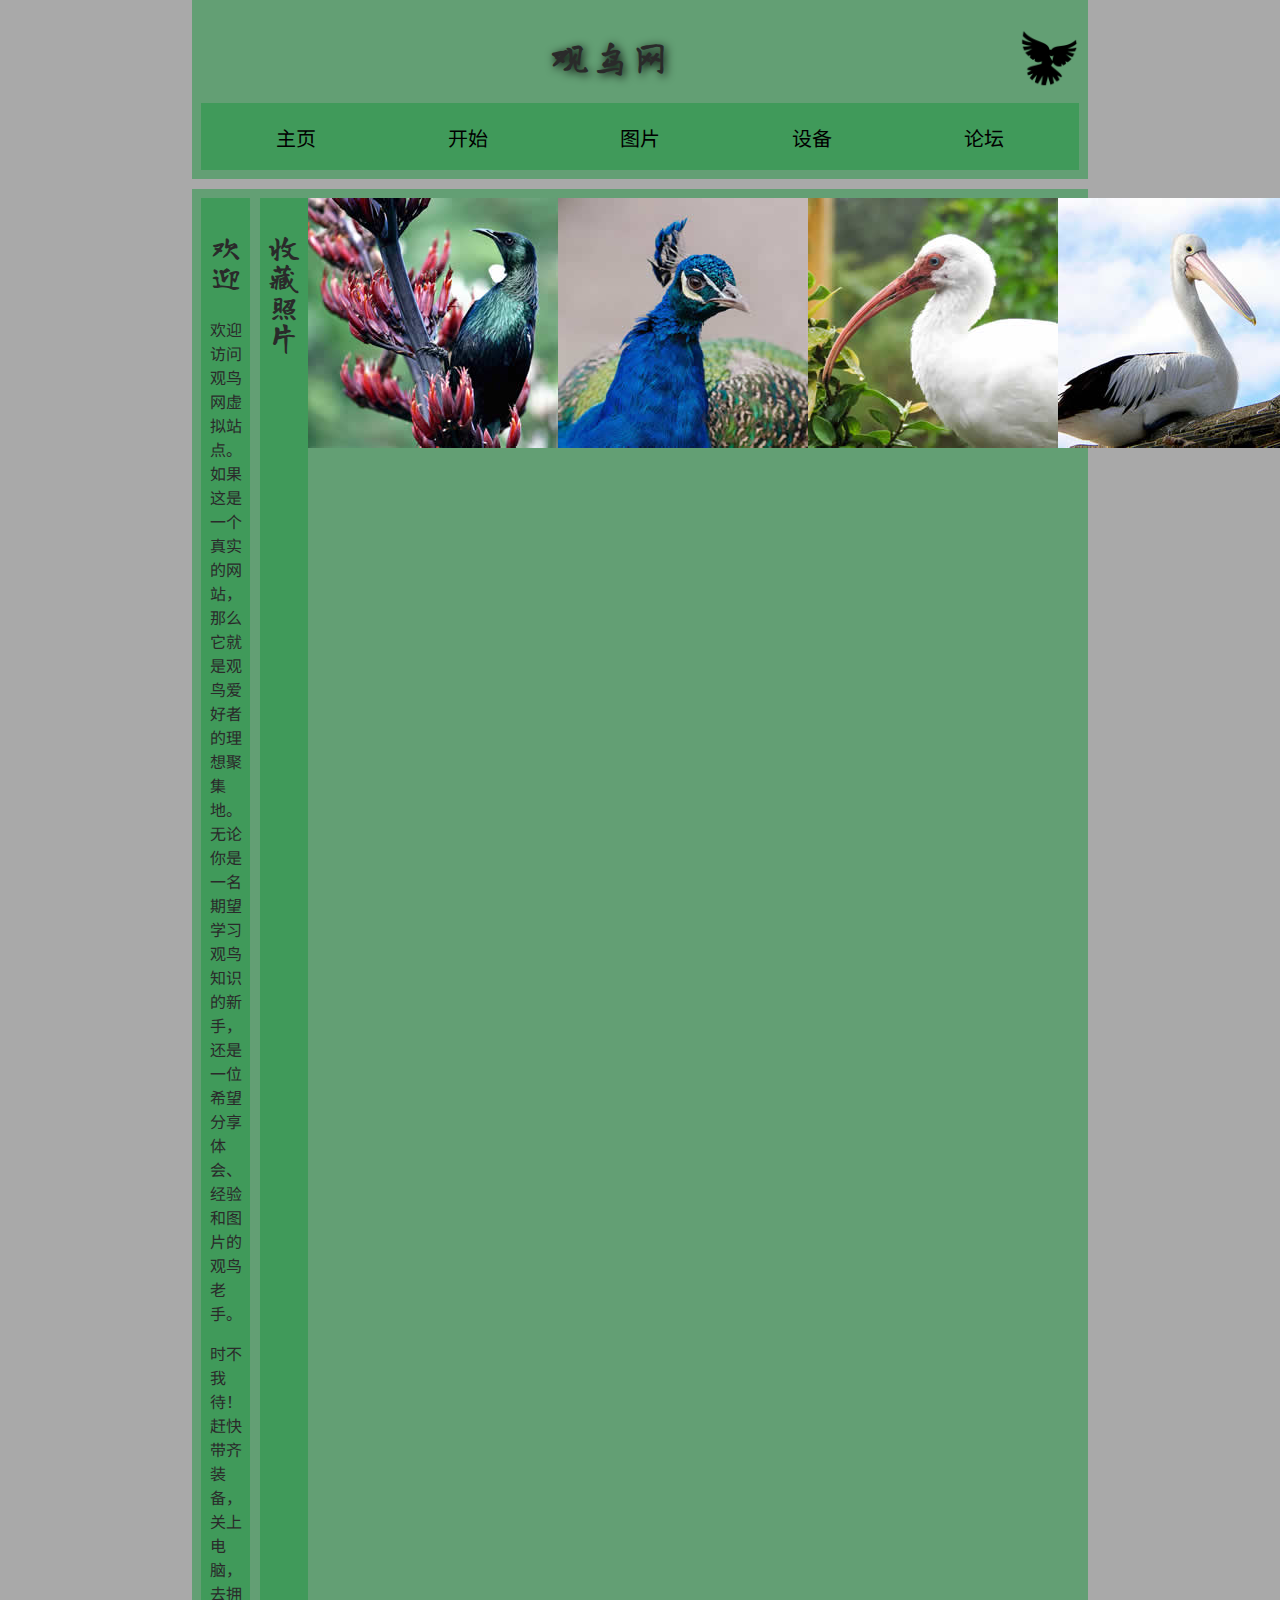
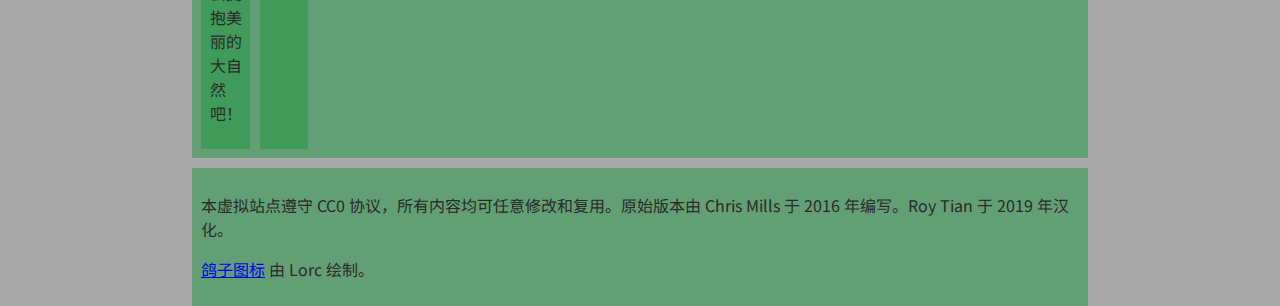
<file: 02_Structuring-a-page-of-content/index.html>
<!DOCTYPE html>
<html>
  <head>
    <meta charset="utf-8">
    <title>观鸟网</title>
    <link href="style.css" rel="stylesheet">
    <link href="https://fonts.googleapis.com/css?family=Long+Cang|Noto+Sans+SC:300" rel="stylesheet">

    <!--[if lt IE 9]>
      <script src="https://cdnjs.cloudflare.com/ajax/libs/html5shiv/3.7.3/html5shiv.js"></script>
    <![endif]-->
  </head>

  <body>
<header>
    <h1>观鸟网</h1>
    <img src="images/dove.png" alt="一张鸽子剪影图片">

<nav>
    <ul>
      <li><span>主页</span></li>
      <li><a href="#">开始</a></li>
      <li><a href="#">图片</a></li>
      <li><a href="#">设备</a></li>
      <li><a href="#">论坛</a></li>
    </ul></nav>
  </header>
<main><article>
      <h2>欢迎</h2>

      <p>欢迎访问观鸟网虚拟站点。如果这是一个真实的网站，那么它就是观鸟爱好者的理想聚集地。无论你是一名期望学习观鸟知识的新手，还是一位希望分享体会、经验和图片的观鸟老手。</p>
      <p>时不我待！赶快带齐装备，关上电脑，去拥抱美丽的大自然吧！</p></article>
<aside>
      <h2>收藏照片</h2></aside>

      <a href="images/favorite-1.jpg"><img src="images/favorite-1_th.jpg" alt="一只体型小巧的鸟，羽毛蓝绿色，爪黑白相间，黑色的喙细且锋利。点击缩略图查看完整照片。"></a>
      <a href="images/favorite-2.jpg"><img src="images/favorite-2_th.jpg" alt="一只美丽的孔雀的上半身图片，它的颈上覆盖蓝色的羽毛，有浅色的喙和蓝色的冠。点击缩略图查看完整照片。"></a>
      <a href="images/favorite-3.jpg"><img src="images/favorite-3_th.jpg" alt="一只大鸟的上半身图片，羽毛白色，浅色的喙细长而弯曲。点击缩略图查看完整照片。"></a>
      <a href="images/favorite-4.jpg"><img src="images/favorite-4_th.jpg" alt="一只成年鹈鹕，羽毛大多为白色，背部和腹部有少许黑色羽毛，又长又直的喙呈黄色，喙的下方有一个喉囊可以暂时储存食物。点击缩略图查看完整照片。"></a>
    </aside>
    </main>
    <footer>
      <p>本虚拟站点遵守 CC0 协议，所有内容均可任意修改和复用。原始版本由 Chris Mills 于 2016 年编写。Roy Tian 于 2019 年汉化。</p>
      <p><a href="http://game-icons.net/lorc/originals/dove.html">鸽子图标</a> 由 Lorc 绘制。</p>
    </footer>

</body>
</html>
</file>
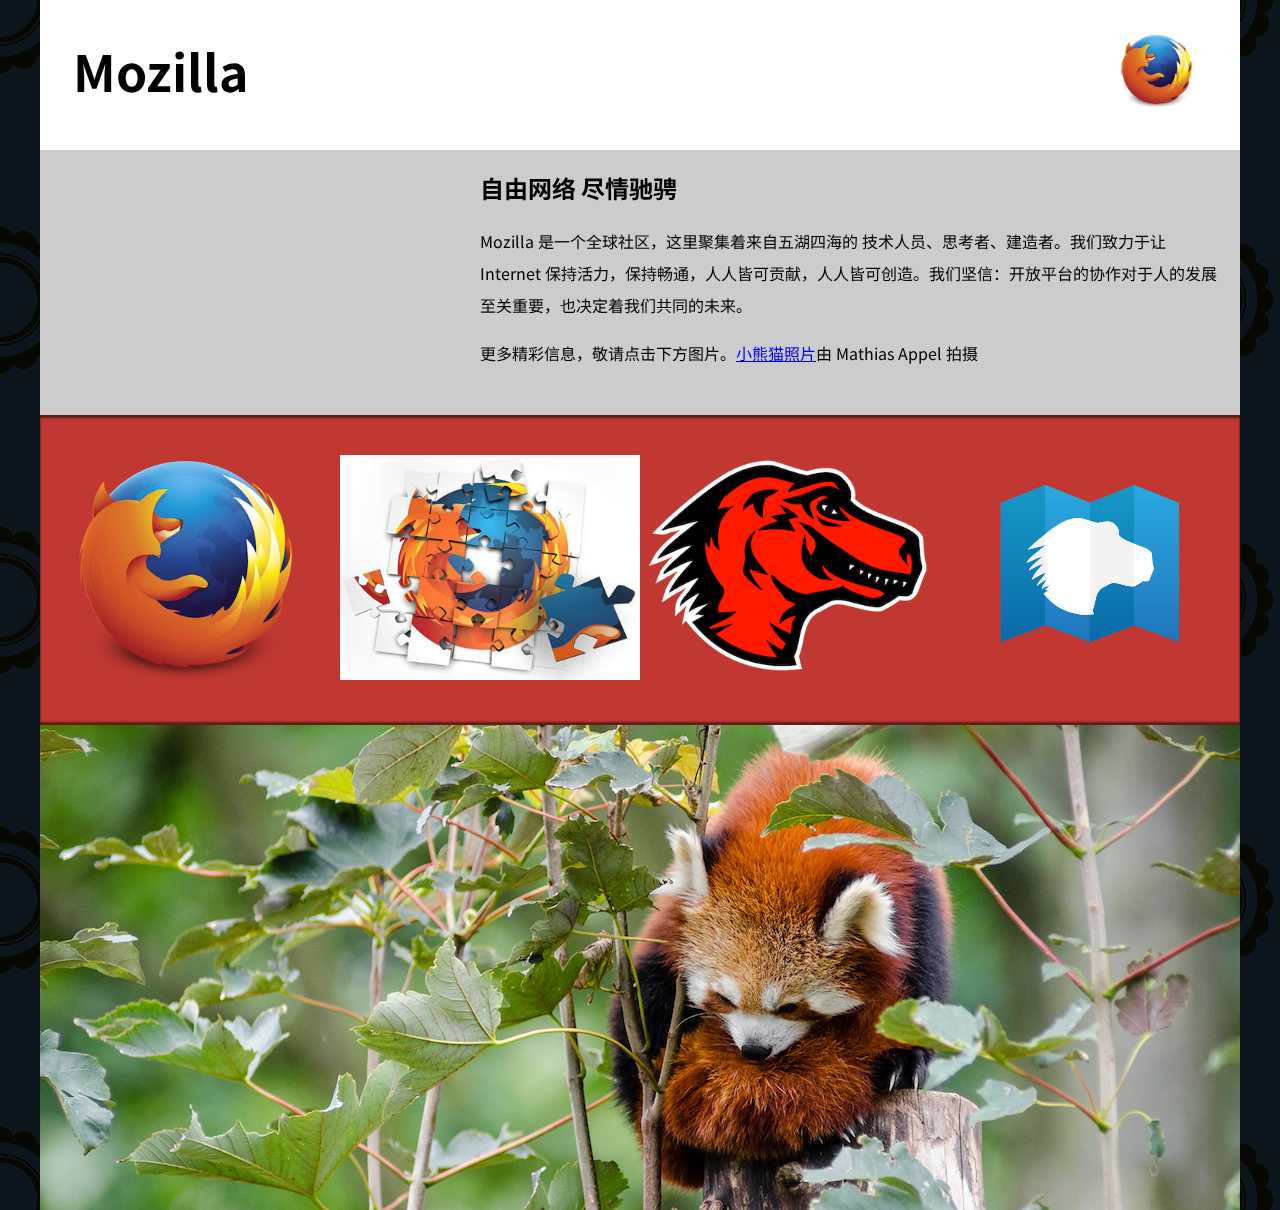
<file: 03_Mozilla-splash-page/index.html>
<!DOCTYPE html>
<html>
  <head>
    <meta charset="utf-8">
    <meta name="viewport" content="width=device-width">
    <title>Mozilla 宣传主页</title>
    <link href="https://fonts.googleapis.com/css?family=Noto+Sans+SC:400,700" rel="stylesheet">
    <link href="style.css" rel="stylesheet">
  </head>
  <body>
    <header>
      <h1>Mozilla</h1>
      <!-- 插入 <img> 元素，链接至较小的 Firefox 标志。 -->
<img src="images/firefox_logo120.png" alt="firefox_logo">
    </header>

    <main>
      <article>
        <!-- 插入来自 Bilibili 的 <iframe> 元素 -->
          <iframe src="//player.bilibili.com/player.html?aid=3303261&bvid=BV1rs411d7hC&cid=5221343&page=2" scrolling="no" border="0" frameborder="no" framespacing="0" allowfullscreen="true" width="400" height="225"> </iframe>

        <h2>自由网络 尽情驰骋</h2>

        <p>Mozilla 是一个全球社区，这里聚集着来自五湖四海的 技术人员、思考者、建造者。我们致力于让 Internet 保持活力，保持畅通，人人皆可贡献，人人皆可创造。我们坚信：开放平台的协作对于人的发展至关重要，也决定着我们共同的未来。</p>

        <p>更多精彩信息，敬请点击下方图片。<a href="https://www.flickr.com/photos/mathiasappel/21675551065/">小熊猫照片</a>由 Mathias Appel 拍摄</p>
      </article>

      <div class="further-info">
        <!-- 插入包含 srcsets 和 sizes 属性的图像 -->
        <a href="https://www.mozilla.org/zh-CN/firefox/new/">
          <img
          srcset="images/firefox_logo120.png 120w, images/firefox_logo400.png  400w"
          sizes="(max-width: 500px) 120px,
          400px"
          src="images/firefox_logo400.png">
        </a>
        <a href="https://www.mozilla.org/">
         
          <picture>
            <source media="(min-width:500px)" srcset="images/firefox-addons400.jpg">
            <source media="(max-width: 499px)" srcset="images/firefox-addons120.jpg">
            <img src="images/firefox-addons400.jpg" alt="second">
          </picture>
        </a>
        <a href="https://addons.mozilla.org/">
          <img
          srcset="images/mozilla-dinosaur-head120.png 120w,
          images/mozilla-dinosaur-head400.png  400w"
          sizes="(max-width: 500px) 120px, 400px"
          src="mozilla-dinosaur-head400.png">
        </a>
        <a href="https://developer.mozilla.org/zh-CN/">
          <img src="images/mdn.svg" alt="MDN中文开发网站">
        </a>
        <div class="clearfix"></div>
      </div>

      <div class="red-panda">
        <!-- 插入照片元素 -->
        <picture>
          <source media="(min-width:601px)" srcset="images/red-panda1200.jpg">
          <source media="(max-width: 600px)" srcset="images/red-panda600.jpg">
          <img src="images/red-panda600.jpg" alt="red-panda">
        </picture>
      </div>

    </main>
  </body>
</html>
</file>
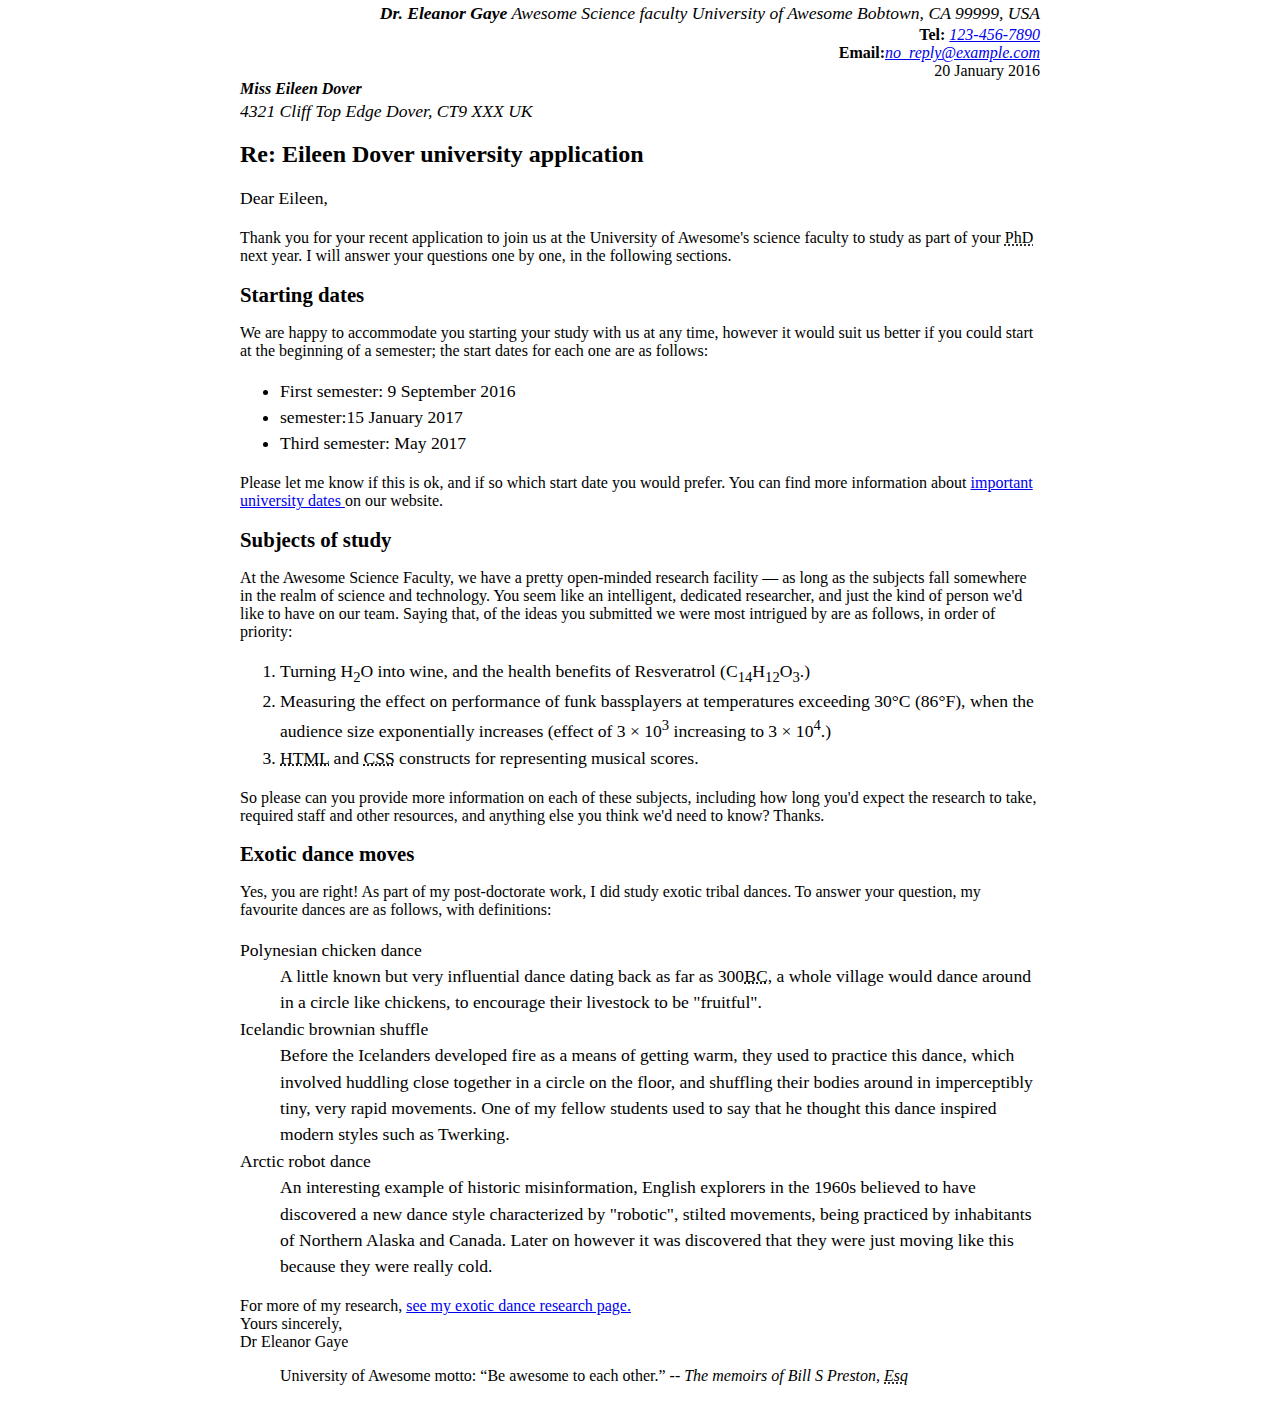
<file: 01_Marking-up-a-letter/test1-letter.html>
<!DOCTYPE html>
<html lang="en">
<head>
    <meta charset="UTF-8">
    <meta http-equiv="X-UA-Compatible" content="IE=edge">
    <meta name="viewport" content="width=device-width, initial-scale=1.0">
    <meta name="author" content="Dr. Eleanor Gaye">
    <link rel="stylesheet" href="test1-letter.css">
    <title>test1:make aletter</title>
</head>
<body>
  <div class="sender-column"> <address><em><strong> Dr. Eleanor Gaye</strong></em>
Awesome Science faculty
University of Awesome
Bobtown, CA 99999,
USA</address> 
<strong>Tel: </strong><em><a href="telto:1234567890">123-456-7890</a></em><br>
<strong>Email:</strong><em><a href="mailto:no_reply@example.com">no_reply@example.com</a> </em><br>

<time datetime="2016-01-26"> 20 January 2016</time></div> 

<strong><em>Miss Eileen Dover</em> </strong>
<address>4321 Cliff Top Edge
Dover, CT9 XXX
UK</address>

<h1>
Re: Eileen Dover university application</h1>

<p>Dear Eileen,</p>

Thank you for your recent application to join us at the University of Awesome's science faculty to study as part of your <abbr title="Doctor of Philosophy">PhD</abbr> next year. I will answer your questions one by one, in the following sections.

<h2> Starting dates</h2>

We are happy to accommodate you starting your study with us at any time, however it would suit us better if you could start at the beginning of a semester; the start dates for each one are as follows:
<ul>
<li>First semester: <time datetime="2016-09-09">9 September 2016</time></li>
<li> semester:<time datetime="2017-01-15" >15 January 2017</time></li>
<li>Third semester: <time datetime="2017-05">May 2017</time> </li></ul>

Please let me know if this is ok, and if so which start date you would prefer.

You can find more information about <a href="https://example.com/"> important university dates </a>on our website.


<h2>Subjects of study</h2>

At the Awesome Science Faculty, we have a pretty open-minded research facility — as long as the subjects fall somewhere in the realm of science and technology. You seem like an intelligent, dedicated researcher, and just the kind of person we'd like to have on our team. Saying that, of the ideas you submitted we were most intrigued by are as follows, in order of priority:<br>
<ol> <li>
Turning H<sub>2</sub>O into wine, and the health benefits of Resveratrol (C<sub>14</sub>H<sub>12</sub>O<sub>3</sub>.)</li>
<li>Measuring the effect on performance of funk bassplayers at temperatures exceeding 30°C (86°F), when the audience size exponentially increases (effect of 3 × 10<sup>3</sup> increasing to 3 × 10<sup>4</sup>.)</li>
<li><abbr title="HyperText Markup Language">
    HTML</abbr> and <abbr title="Cascading Style Sheets">CSS</abbr> constructs for representing musical scores.</li>
</ol>
So please can you provide more information on each of these subjects, including how long you'd expect the research to take, required staff and other resources, and anything else you think we'd need to know? Thanks.<br>


<h2>Exotic dance moves</h2>

Yes, you are right! As part of my post-doctorate work, I did study exotic tribal dances. To answer your question, my favourite dances are as follows, with definitions:<br>
<dl>
<dt> Polynesian chicken dance</dt>
<dd>A little known but very influential dance dating back as far as 300<abbr title="Before Christ">BC</abbr>, a whole village would dance around in a circle like chickens, to encourage their livestock to be "fruitful".</dd>
<dt> Icelandic brownian shuffle</dt>
<dd>Before the Icelanders developed fire as a means of getting warm, they used to practice this dance, which involved huddling close together in a circle on the floor, and shuffling their bodies around in imperceptibly tiny, very rapid movements. One of my fellow students used to say that he thought this dance inspired modern styles such as Twerking.</dd>
<dt> Arctic robot dance</dt>
<dd>An interesting example of historic misinformation, English explorers in the 1960s believed to have discovered a new dance style characterized by "robotic", stilted movements, being practiced by inhabitants of Northern Alaska and Canada. Later on however it was discovered that they were just moving like this because they were really cold.</dd>

</dl>
For more of my research, <a href="https://example.com/">see my exotic dance research page.</a><br>

Yours sincerely,<br>
Dr Eleanor Gaye

<blockquote> University of Awesome motto: <q>Be awesome to each other.</q> --<cite> The memoirs of Bill S Preston, <abbr title="a psychological test developed by Canadian psychology professor Douglas N. Jackson">Esq</abbr></cite></blockquote>
    
</body>
</html>
</file>
<file: 02_Structuring-a-page-of-content/style.css>
/* || 一般设置 */

html, body {
  margin: 0;
  padding: 0;
}

html {
  font-size: 10px;
  background-color: #a9a9a9;
}

body {
  width: 70%;
  min-width: 800px;
  margin: 0 auto;
}

/* || 排版 */

h1, h2, h3 {
  font-family: 'Long Cang', cursive;
  color: #2a2a2a;
}

p, input, li {
  font-family: 'Noto Sans SC', sans-serif;
  color: #2a2a2a;
}

h1 {
  font-size: 4rem;
  text-align: center;
  text-shadow: 2px 2px 10px black;
}

h2 {
  font-size: 3rem;
  text-align: center;
}

h3 {
  font-size: 2.2rem;
}

p, li {
  font-size: 1.6rem;
  line-height: 1.5;
}

/* || 标题布局 */

header {
  margin-bottom: 10px;
  display: flex;
  flex-flow: row wrap;
}

main, header, nav, article, aside, footer, section {
  background-color: rgba(29, 149, 63, 0.5);
  padding: 1%;
}

h1 {
  flex: 5;
  text-transform: uppercase;
}

header img {
  display: block;
  height: 60px;
  padding-top: 20.15px;
}

nav {
  height: 50px;
  flex: 100%;
  display: flex;
}

nav ul {
  padding: 0;
  list-style-type: none;
  flex: 2;
  display: flex;
}

nav li {
  display: inline;
  text-align: center;
  flex: 1;
}

nav a, nav span {
  display: inline-block;
  font-size: 2rem;
  height: 3rem;
  line-height: 1.7;
  text-transform: uppercase;
  text-decoration: none;
  color: black;
}

/* || 主体布局 */

main {
  display: flex;
}

article, section {
  flex: 4;
}

aside {
  flex: 1;
  margin-left: 10px;
  padding: 1%;
}

aside a {
  display: block;
  float: left;
  width: 50%;
}

aside img {
  max-width: 100%;
}

footer {
  margin-top: 10px;
}
</file>
<file: 03_Mozilla-splash-page/style.css>
/* header、body 设置 */
html {
  font-family: 'Noto Sans SC', sans-serif;
  background: url(images/pattern.png);
}
body {
  width: 100%;
  max-width: 1200px;
  margin: 0 auto;
  background-color: white;
  position: relative;
}

/* 标题样式 */
header {
  height: 150px;
}
header img {
  width: 100px;
  position: absolute;
  right: 32.5px;
  top: 32.5px;
}
h1 {
  font-size: 50px;
  line-height: 140px;
  margin: 0 0 0 32.5px;
}

/* 主体区段和视频样式 */
main {
  background: #ccc;
}
article {
  padding: 20px;
}
h2 {
  margin-top: 0;
}
p {
  line-height: 2;
}
iframe {
  float: left;
  margin: 0 20px 20px 0;

  max-width: 100%;
}

/* 更多信息链接 */
.further-info {
  clear: left;
  padding: 40px 0;
  background: #c13832;
  box-shadow: inset 0 3px 2px rgba(0,0,0,0.5),
              inset 0 -3px 2px rgba(0,0,0,0.5);
}
.further-info a {
  width: 25%;
  display: block;
  float: left;
}
.further-info img {
  max-width: 100%;
}
.clearfix {
  clear: both;
}

/* 小熊猫图片 */
.red-panda img {
  display: block;
  max-width: 100%;
}
</file>
<file: 01_Marking-up-a-letter/test1-letter.css>
body {
    max-width: 800px;
    margin: 0 auto;
  }
  
  .sender-column {
    text-align: right;
  }
  
  h1 {
    font-size: 1.5em;
  }
  
  h2 {
    font-size: 1.3em;
  }
  
  p,ul,ol,dl,address {
    font-size: 1.1em;
  }
  
  p, li, dd, dt, address {
    line-height: 1.5;
  }
  .sender-column
  {text-align:right}
</file>
